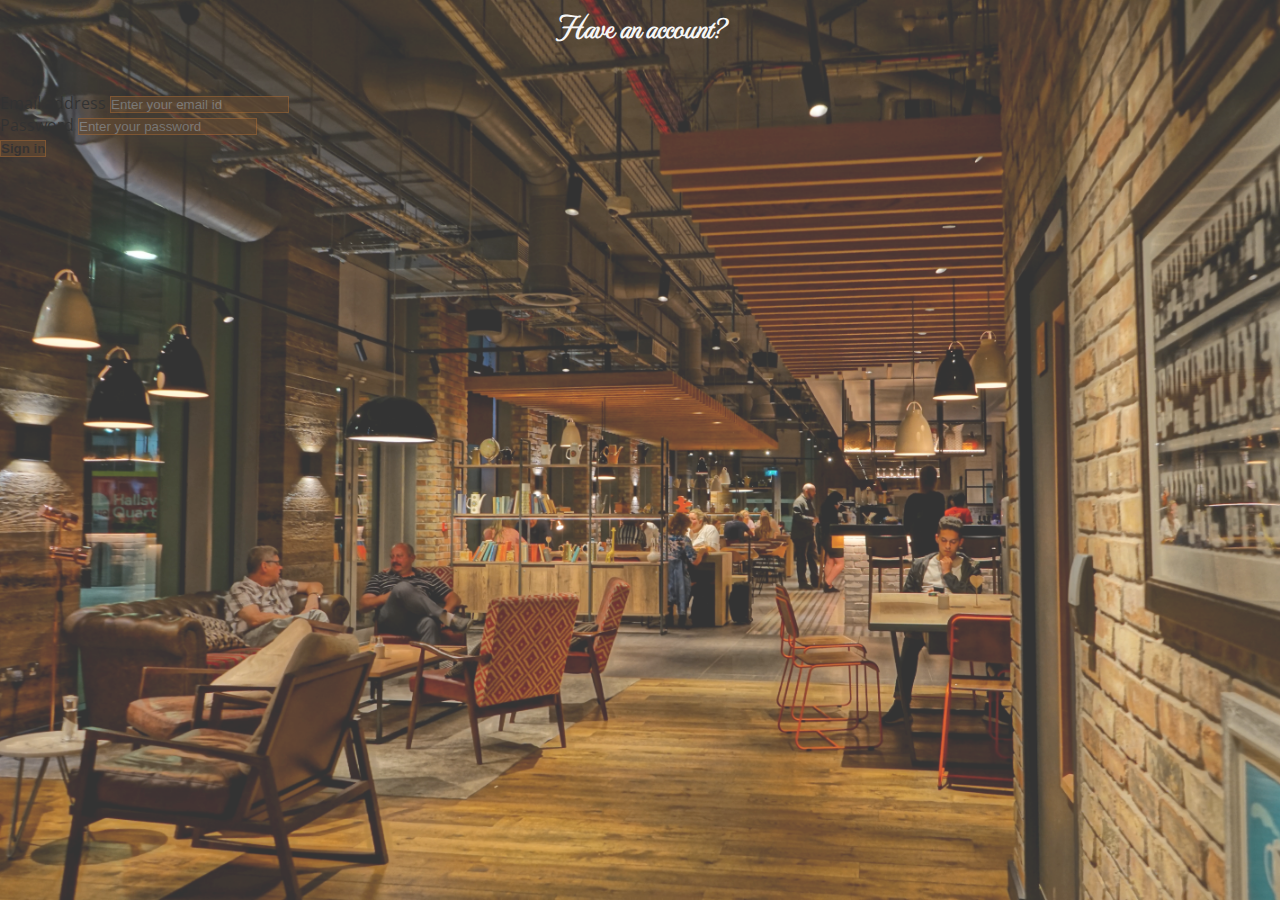
<file: Login Form/index.html>
<!DOCTYPE html>
<html lang="en">
<head>
    <meta charset="UTF-8">
    <meta http-equiv="X-UA-Compatible" content="IE=edge">
    <meta name="viewport" content="width=device-width, initial-scale=1.0">
    <title>Sign in</title>
    <link href="https://cdn.jsdelivr.net/npm/bootstrap@5.1.0/dist/css/bootstrap.min.css" rel="stylesheet" integrity="sha384-KyZXEAg3QhqLMpG8r+8fhAXLRk2vvoC2f3B09zVXn8CA5QIVfZOJ3BCsw2P0p/We" crossorigin="anonymous">
    <script src="https://cdn.jsdelivr.net/npm/bootstrap@5.1.0/dist/js/bootstrap.bundle.min.js" integrity="sha384-U1DAWAznBHeqEIlVSCgzq+c9gqGAJn5c/t99JyeKa9xxaYpSvHU5awsuZVVFIhvj" crossorigin="anonymous"></script>
    <link rel="preconnect" href="https://fonts.googleapis.com">
<link rel="preconnect" href="https://fonts.gstatic.com" crossorigin>
<link href="https://fonts.googleapis.com/css2?family=MonteCarlo&family=Open+Sans&display=swap" rel="stylesheet">
    <link rel="stylesheet" href="./styles.css">
</head>
<body>
    <div class="background__img d-flex align-items-center">
        <!-- sign in form -->
            <form class="col-sm-3 mx-auto text-white" onsubmit="return false">
                <h1 class="heading">Have an account?</h1>
                <div class="mb-3">
                <label for="Email" class="form-label">Email address</label>
                <input type="email" class="form-control rounded-pill border text-white" id="Email" aria-describedby="emailHelp" placeholder="Enter your email id">
                <div id="emailError" class="form-text" style="color: whitesmoke;"></div>
                </div>
                <div class="mb-3">
                <label for="Password" class="form-label">Password</label>
                <input type="password" class="form-control rounded-pill border text-white" id="Password" placeholder="Enter your password">
                <div id="passwordError" class="form-text" style="color: whitesmoke;"></div>
                </div>
                <button type="submit" class="btn col-12 rounded-pill mt-4 text-white" id="submit_btn" style="font-weight: bold;" >Sign in</button>
            </form>
    </div>
<script>
    document.getElementById("submit_btn").addEventListener('click',()=>{

    let email=document.getElementById("Email").value;
    let password=document.getElementById("Password").value;
    let regexEmail = /^\w+([\.-]?\w+)*@\w+([\.-]?\w+)*(\.\w{2,3})+$/;
    document.getElementById("emailError").innerText="";
    document.getElementById("passwordError").innerText="";

    if(email==''){
        document.getElementById("emailError").innerText="Email is required";
    }else if(password==''){
        document.getElementById("passwordError").innerText="Password is required";
    }else if(!email.match(regexEmail)){
        document.getElementById("emailError").innerText="Enter valid email id";  
    }
    else{
        alert("Sign in successful");
    }
});
</script>
</body>
</html>
</file>
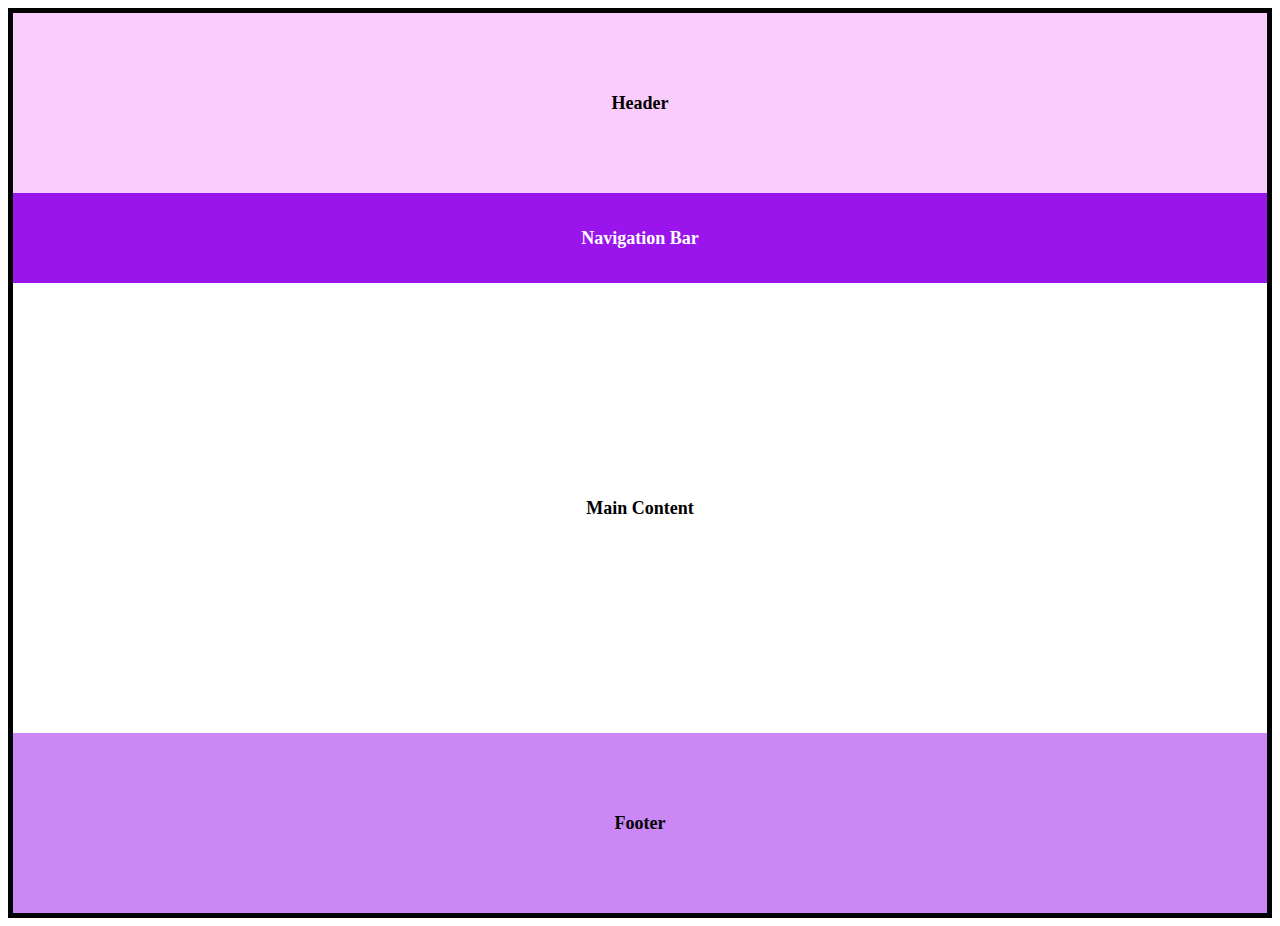
<file: Layouts-HTML and CSS/Layout1/index.html>
<!DOCTYPE html>
<html lang="en">
<head>
    <meta charset="UTF-8">
    <meta http-equiv="X-UA-Compatible" content="IE=edge">
    <meta name="viewport" content="width=device-width, initial-scale=1.0">
    <title>Layout1</title>
    <link href="./styles.css" rel="stylesheet" type="text/css" />
</head>
<body>
        <header>
            Header
        </header>
        <nav>
        Navigation Bar
        </nav>
        <main>
        Main Content
        </main>
        <footer>
            Footer
        </footer>
</body>
</html>
</file>
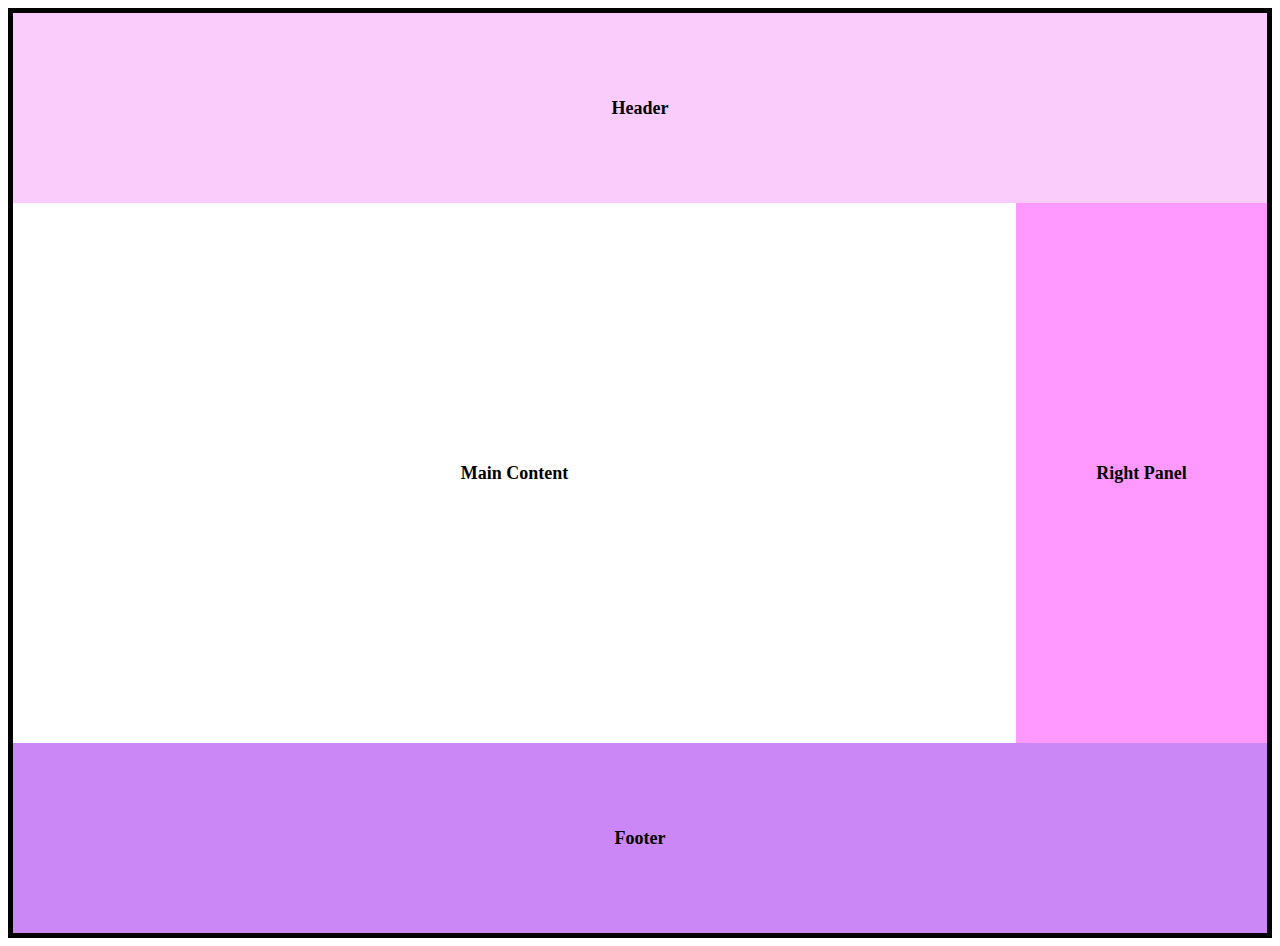
<file: Layouts-HTML and CSS/Layout2/index.html>
<!DOCTYPE html>
<html lang="en">
<head>
    <meta charset="UTF-8">
    <meta http-equiv="X-UA-Compatible" content="IE=edge">
    <meta name="viewport" content="width=device-width, initial-scale=1.0">
    <title>Layout2</title>
    <link href="./style.css" rel="stylesheet" type="text/css" />
</head>
<body>
    <header>
        Header
    </header>
    <section>
        <main>
            Main Content
        </main>
        <aside>
            Right Panel
        </aside>
    </section>
    <footer>
        Footer
    </footer>
      
</body>
</html>
</file>
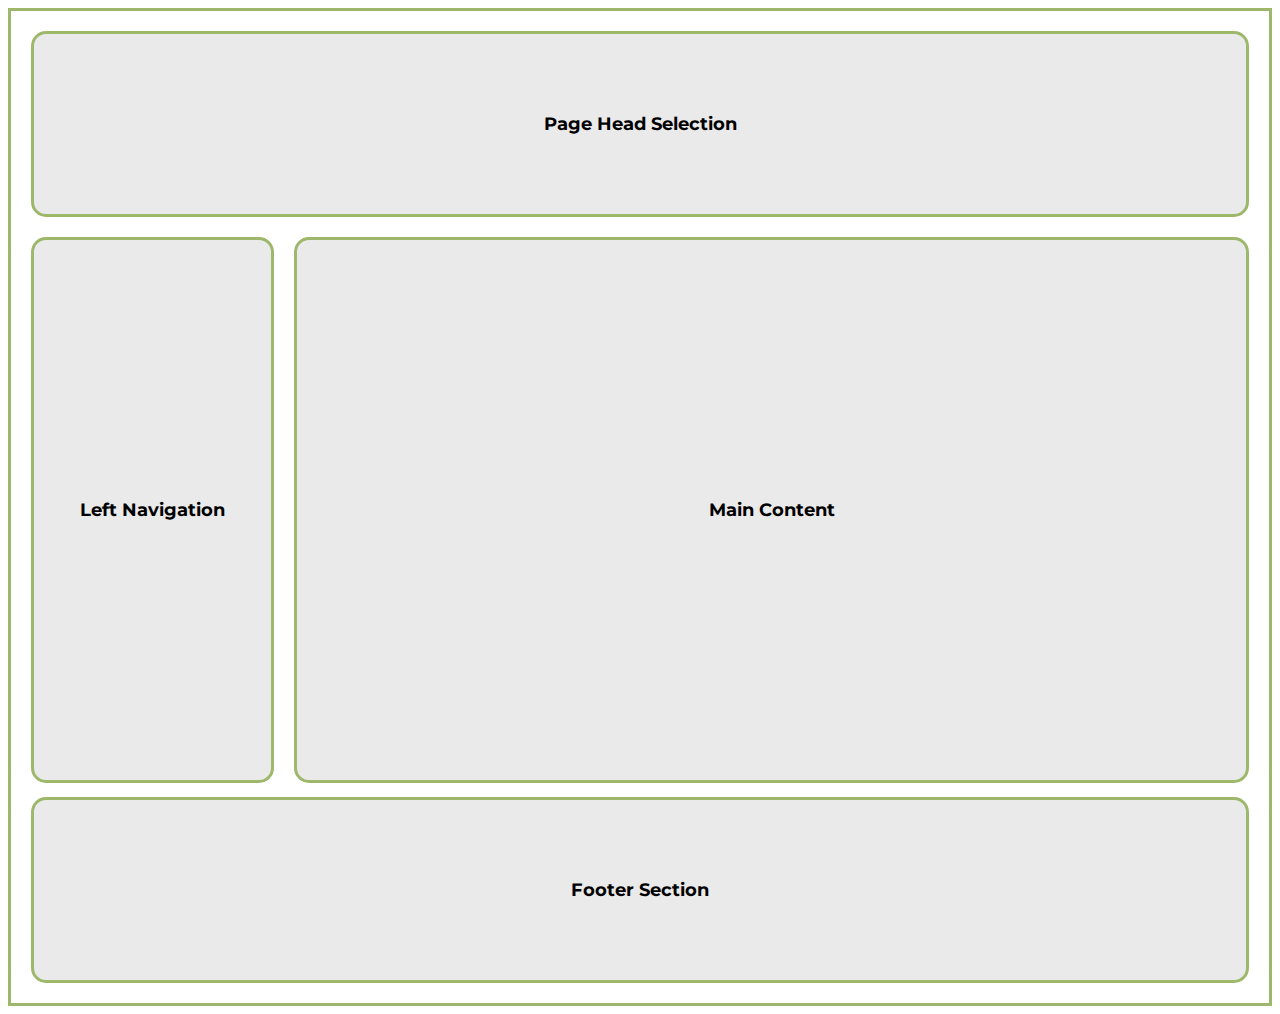
<file: Layouts-HTML and CSS/Layout3/index.html>
<!DOCTYPE html>
<html lang="en">
<head>
    <meta charset="UTF-8">
    <meta http-equiv="X-UA-Compatible" content="IE=edge">
    <meta name="viewport" content="width=device-width, initial-scale=1.0">
    <title>Layout3</title>
    <link href="./styles.css" rel="stylesheet" type="text/css" />

    <link rel="preconnect" href="https://fonts.googleapis.com">
    <link rel="preconnect" href="https://fonts.gstatic.com" crossorigin>
    <link href="https://fonts.googleapis.com/css2?family=Montserrat:wght@300&display=swap" rel="stylesheet">
</head>
<body>
    <header>
        Page Head Selection
    </header>
    <section>
        <nav>
            Left Navigation
        </nav>
        <main>
            Main Content
        </main>
    </section>
    <footer>
        Footer Section
    </footer>
      
</body>
</html>
</file>
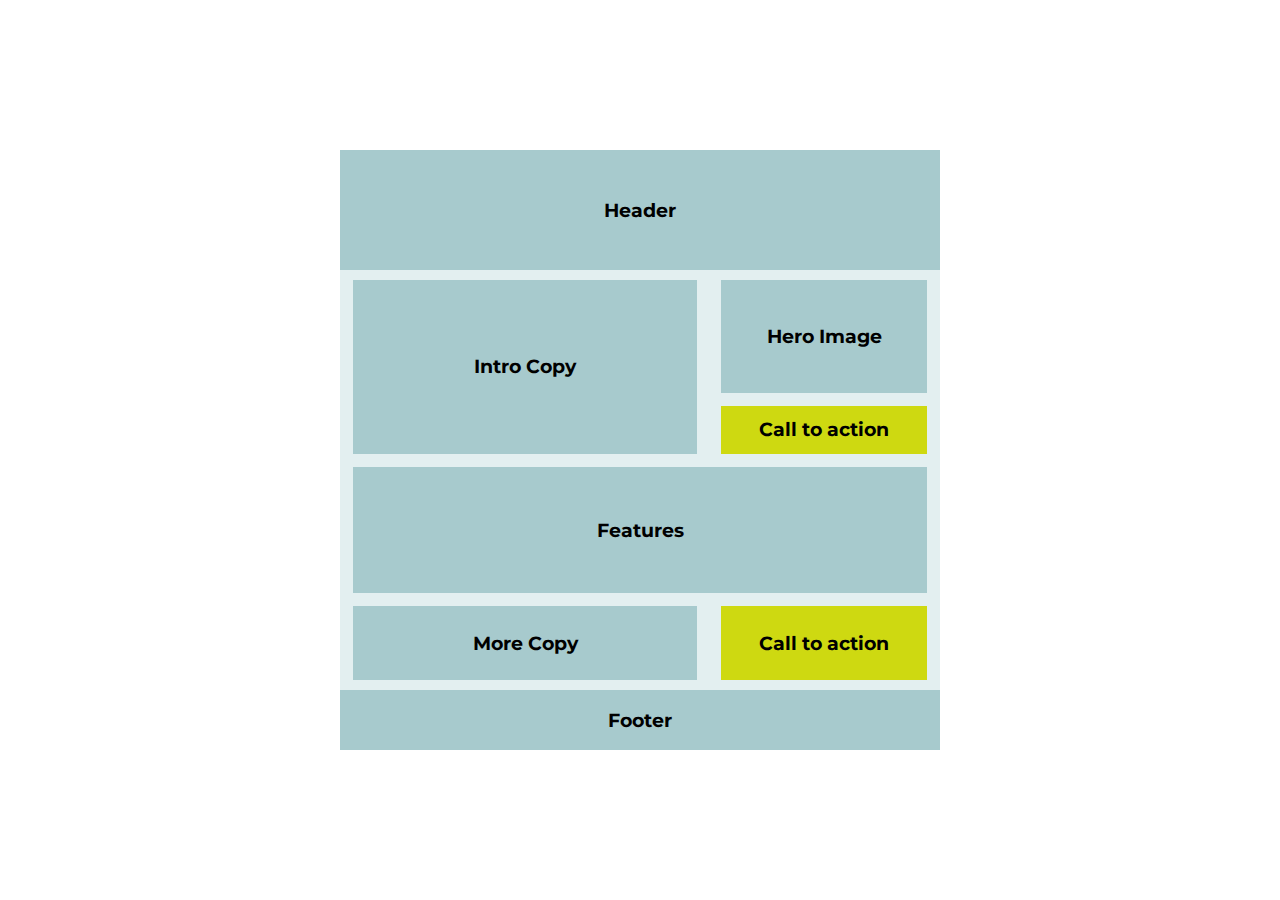
<file: Layouts-HTML and CSS/Layout4/index.html>
<!DOCTYPE html>
<html lang="en">
  <head>
    <meta charset="UTF-8" />
    <meta http-equiv="X-UA-Compatible" content="IE=edge" />
    <meta name="viewport" content="width=device-width, initial-scale=1.0" />
    <title>Layout4</title>
    <link href="./styles.css" rel="stylesheet" type="text/css" />

    <link rel="preconnect" href="https://fonts.googleapis.com" />
    <link rel="preconnect" href="https://fonts.gstatic.com" crossorigin />
    <link
      href="https://fonts.googleapis.com/css2?family=Montserrat:ital,wght@0,100;0,200;0,300;0,400;0,500;0,600;1,100;1,200;1,300;1,400;1,500&display=swap"
      rel="stylesheet"
    />
  </head>
  <body>
    <div class="flex-container">
      <header class="elements"><h3>Header</h3></header>
      <main class="grid-container">
        <div class="intro-copy elements">
          <h3>Intro Copy</h3>
        </div>
        <div class="col2">
          <div class="hero-image elements"><h3>Hero Image</h3></div>
          <div class="call-to-action elements" id="first"><h3>Call to action</h3></div>
        </div>
        <div class="features elements">
          <h3>Features</h3>
        </div>
        <div class="more-copy elements"><h3>More Copy</h3></div>
        <div class="call-to-action elements" id="second"><h3>Call to action</h3></div>
      </main>
      <footer class="elements"><h3>Footer</h3></footer>
    </div>
  </body>
</html>
</file>
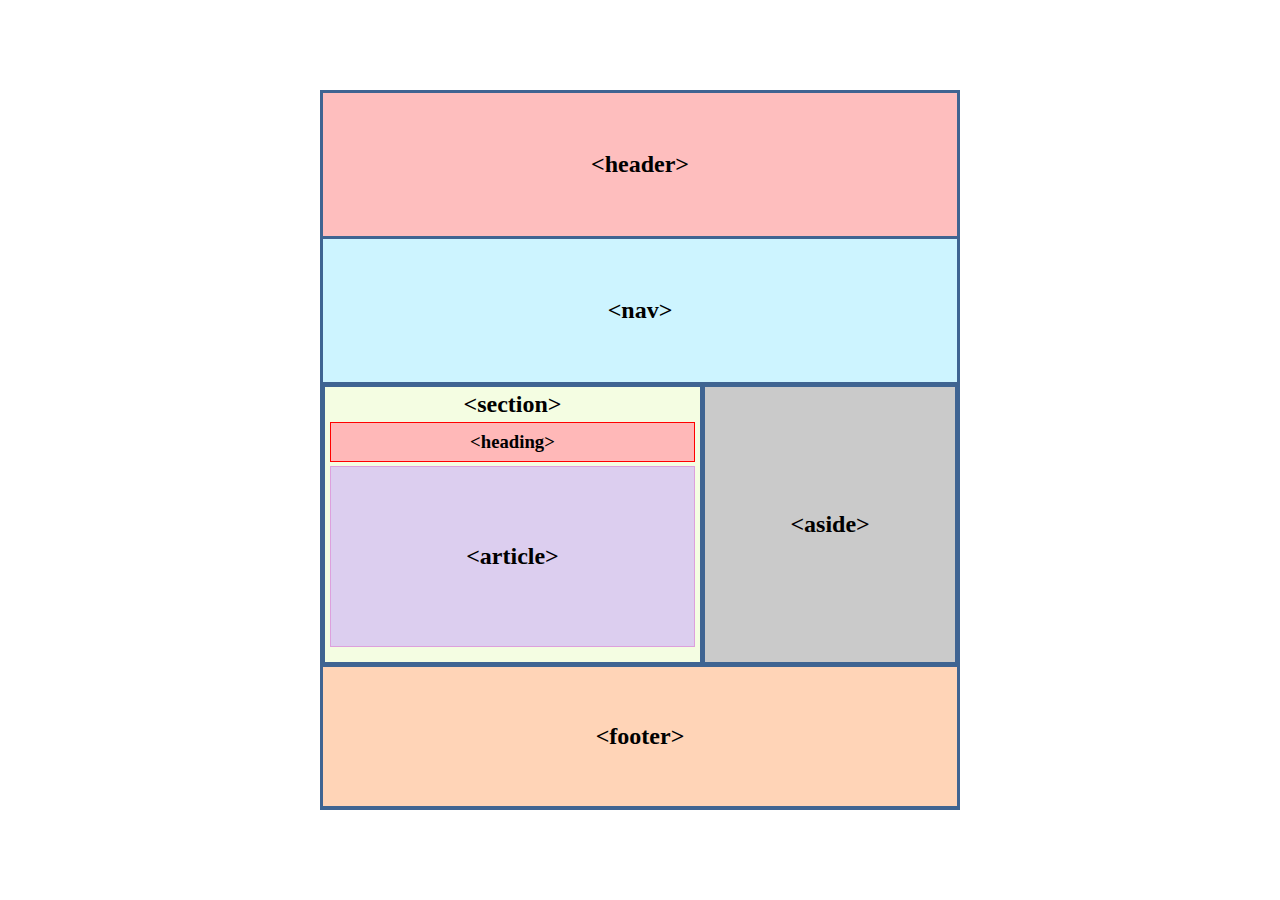
<file: Layouts-HTML and CSS/Layout5/index.html>
<!DOCTYPE html>
<html lang="en">
<head>
    <meta charset="UTF-8">
    <meta http-equiv="X-UA-Compatible" content="IE=edge">
    <meta name="viewport" content="width=device-width, initial-scale=1.0">
    <title>Layout5</title>
    <link rel="stylesheet" href="./style.css">
</head>
<body>
    <div class="container">
        <header class="child-element"><h2>&lt;header&gt;</h2></header>
        <nav class="child-element" ><h2>&lt;nav&gt;</h2></nav>
        <div class="flex-container">
            <section>
                <h2  class="child-element">&lt;section&gt;</h2>
                <h3 class="child-element">&lt;heading&gt;</h3>
                <article class="child-element"><h2>&lt;article&gt;</h2></article>
            </section>
            <aside class="child-element"><h2>&lt;aside&gt;</h2></aside>
        </div>
        <footer class="child-element"><h2>&lt;footer&gt;</h2></footer>
    </div>
    
</body>
</html>
</file>
<file: Login Form/styles.css>
*{
    margin: 0;
    padding: 0;
    box-sizing: border-box;
}
body{
    width: 100vw;
    height:100vh;
    font-family: 'Open Sans', sans-serif;
}
.background__img{
    width: 100%;
    height:100%;
    background-image: url(background_img.jpg);
   background-repeat: no-repeat;
   background-size: cover;
   opacity: 0.8;
   z-index: -1;
}
.heading{
    font-family: 'MonteCarlo', cursive;
    color:whitesmoke;
    margin-bottom: 1.2em;
    text-align: center;
}
form{
    z-index: 100;
}
.form-control,.btn{
    background-color: #3a1c00;
    opacity: 0.7;
    border: 1px solid #7f3d02 !important;
    box-shadow: 10px 10px 14px 2px rgba(53,33,9,0.43) !important;

}
    
.btn:hover{
    background-color:#7f3d02;
}
.form-control:focus{
    background-color:#7f3d02;
}
/* .background__img::after{
   position: absolute;
   content: '';
   background-image: url(cafe_background_img.jpg);
   background-repeat: no-repeat;
   background-size: cover;
   opacity: 0.8;
    top: 0;
    left: 0;
    bottom: 0;
    right: 0;
    z-index: -1;   
} */
</file>
<file: Layouts-HTML and CSS/Layout1/styles.css>
body{
    border: 5px solid black;
    text-align: center; 
    font-size: large; 
    font-weight: bold;
}
header{
    background-color:rgb(250,204,251) ;
    height:20vh;
    line-height: 20vh;
}
nav{
    background-color:rgba(154,20,236,255) ;
    height: 10vh;
    color:#ffffff;
    line-height: 10vh;

}
main{
    background-color: #ffffff;
    height: 50vh;
    line-height: 50vh;


}
footer{
    background-color:rgba(203,135,245,255) ;
    height: 20vh;
    line-height: 20vh;

}
</file>
<file: Layouts-HTML and CSS/Layout2/style.css>
body{
    border: 5px solid black;
    text-align: center; 
    font-size: large; 
    font-weight: bold;
}
header{
    background-color:rgb(250,204,251) ;
    height:20vh;
    line-height: 20vh;
    padding:5px ;
}
main{
    background-color:white;
    width: 80%;
    height: 60vh;
    line-height: 60vh;
}
aside{
    background-color:#ff99ff;
    width: 20%;
    height: 60vh;
    line-height: 60vh;
}
footer{
    background-color:rgba(203,135,245,255) ;
    height: 20vh;
    line-height: 20vh;
    padding:5px ;

}
section{
    width:100%;
    height: 60vh;
    display: flex;
    flex-flow: row wrap;
    justify-content:flex-start;
}
</file>
<file: Layouts-HTML and CSS/Layout3/styles.css>
body{
    border:3px solid #9eb86b;
    text-align: center;
    font-family: 'Montserrat', sans-serif; 
    font-size: large; 
    font-weight: bold;
    display: flex;
    flex-flow: column wrap;
    padding: 20px;
}
header{
    border:3px solid #9eb86b;
    border-radius: 15px;
    background-color:#eaeaea ;
    height:20vh;
    line-height: 20vh;
    margin-bottom: 20px;
}
section{
    width:100%;
    height: 60vh;
    display: flex;
    justify-content:flex-start;

}
nav{
    border:3px solid #9eb86b;
    border-radius: 15px;
    background-color:#eaeaea ;
    width: 20%;
    height: 60vh;
    line-height: 60vh;
    margin-right: 20px;
}
main{
    border:3px solid #9eb86b;
    border-radius: 15px;
    background-color:#eaeaea ;
    width: 80%;
    height: 60vh;
    line-height: 60vh;
}

footer{
    border:3px solid #9eb86b;
    border-radius: 15px;
    background-color:#eaeaea ;
    height: 20vh;
    line-height: 20vh;
    margin-top: 20px;

}
</file>
<file: Layouts-HTML and CSS/Layout4/styles.css>
*{
    margin: 0;
    padding: 0;
    box-sizing: border-box;
}

.flex-container{
    width: 37.5em;
    height: 37.5em;
    position: absolute;
    top: 50%;
    left: 50%;
    transform: translate(-50%, -50%);
    background-color: #e3eff0;
    display:flex;
    flex-direction: column;
    font-family: 'Montserrat', sans-serif;
    font-weight: bold;
}
.elements{
    background-color: rgba(167,202,205,255);
    width: 100%;
    display: flex;
    justify-content: center;
    align-items: center;

}

header{
    height: 20%;
}

.grid-container{
    padding: 0.6em 0.8em;
    height: 70%;
    display: grid;
    grid-template-columns: 60% auto;
    grid-template-rows: auto auto auto;
    grid-column-gap:1.5em;
    grid-row-gap:0.8em;
}
.intro-copy{
grid-row:1/span 2;
margin-right: 5em;
}
.col2{
    grid-row: 1/3;
    margin-bottom:0.8em;

}
.hero-image{
    height: 70%;
    margin-bottom:0.8em;
}
#first{
 height:30%
}
.features{
  grid-column: 1/3;
  grid-row: 3/span 2;
}

.call-to-action{
    background-color: #ced911;
}
footer{
    height: 10%;
}
</file>
<file: Layouts-HTML and CSS/Layout5/style.css>
*{
    margin: 0;
    padding: 0;
    box-sizing: border-box;
}
.container{
    background-color: #3f6492;
    width: 50%;
    height: 80%;
    position: absolute;
    top: 50%;
    left: 50%;
    transform: translate(-50%,-50%);
    text-align: center;
    padding: 0.2em;
}
 .flex-container{
    width: 100%;
    height: 40%;
    display: flex;
    justify-content: baseline;
    padding: 0.3em 0.1em;
    
} 
.child-element{
    display: flex;
    justify-content: center;
    align-items: center;
}
header{
    background-color:#febebe;
    height: 20%;
    margin-bottom: 0.2em;
}
nav{
    background-color:#cdf4ff;
    height: 20%;

}
section{
    padding: 0.3em;
    background-color:#f4fde2;
    width: 60%;
    height: 100%;
}
h3{
    height: 15%;
    background-color: #ffb8b8;
    border: 1px solid red;
    margin: 0.2em 0;

}
article{
    height: 68%;
    background-color: #dcceef;
    border: 1px solid plum;


}
aside{
    margin-left: 0.3em;
    background-color:#cacaca;
    width: 40%;

}
footer{
      background-color:#ffd4b7;
      height: 19.5%;

}
</file>
